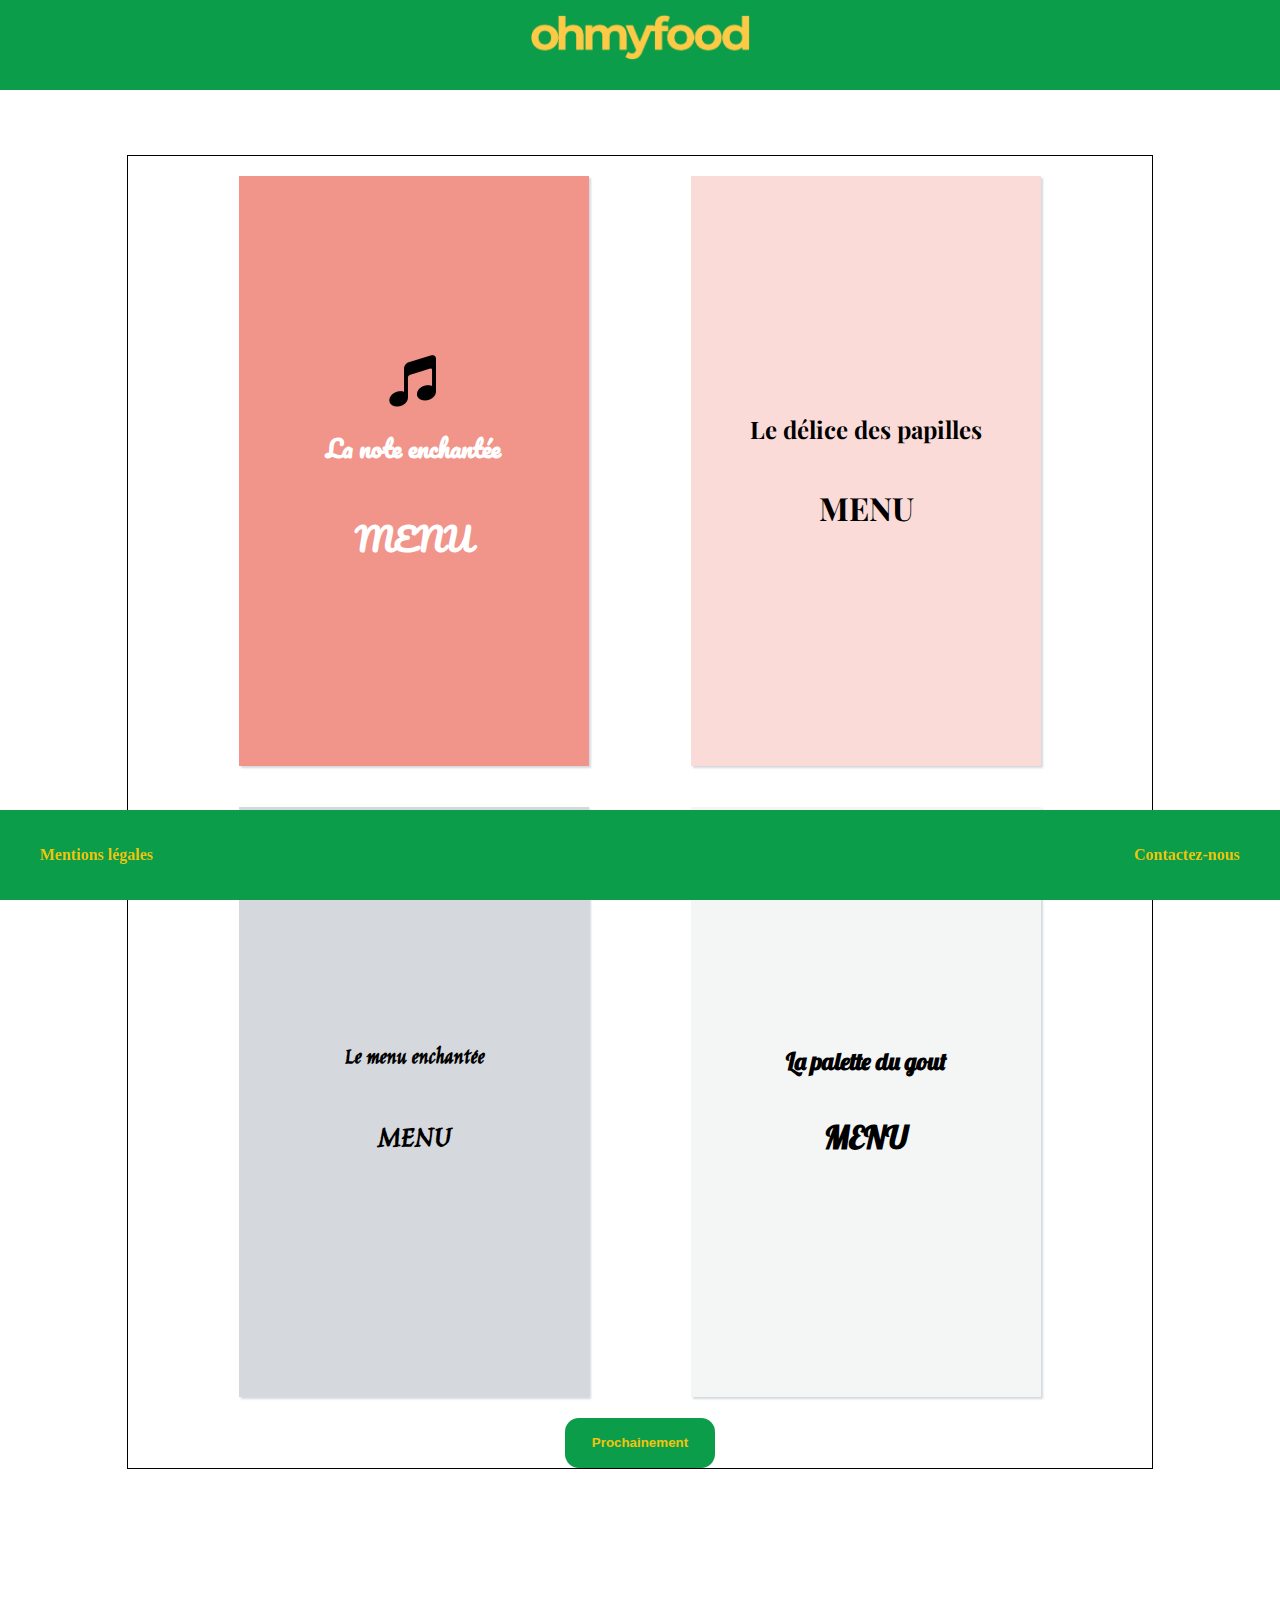
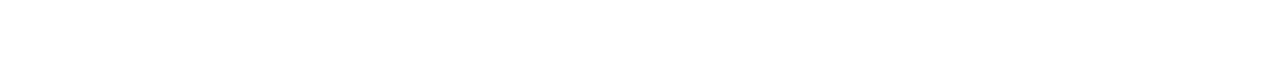
<file: index.html>
﻿<!DOCTYPE html>
<html lang="fr">
	<head>
		<title>OhMyFood</title>
		<link rel="stylesheet" href="css.css" />
		<link href="https://fonts.googleapis.com/css?family=Dancing+Script|Jim+Nightshade|Lobster|Pacifico|Playfair+Display|Zhi+Mang+Xing&display=swap" rel="stylesheet">
		<meta name="viewport" content="width=device-width, initial-scale=1.0">
	</head>
	<!-- page d'accueil -->
		<body>
			<header>
				<a href="index.html" class="lienAccueil"><img class="logo" src="images/logoOh.png" /></a>
			</header>
				<div class="hu">
					<section id="sectionUn">
						<div class="grow">
						<img src="images/icon.png" alt="" />
						<h2>La note enchantée</h2>
						<h1>MENU</h1>
						</div>
					</section>
					<section id="sectionDeux">
						<div class="grow">
						<h2>Le délice des papilles</h2>
						<h1>MENU</h1>
						</div>
					</section>
					<section id="sectionTrois">
						<div class="grow">
						<h2>Le menu enchantée</h2>
						<h1>MENU</h1>
						</div>
					</section>
					<section id="sectionQuatre">
						<div class="grow">
						<h2>La palette du gout</h2>
						<h1>MENU</h1>
						</div>
					</section>

					<div class="mainPro">
							<button class="pro"><a href="proch.html">Prochainement</a></button>
					</div>
				</div>

				<!-- pied de page -->
							
			<footer>
				<a class="ml" id="wiggle" href="">Mentions légales</a><a  class="cn" id="wiggle" href="">Contactez-nous</a>
			</footer>
		</body>
</html>
</file>
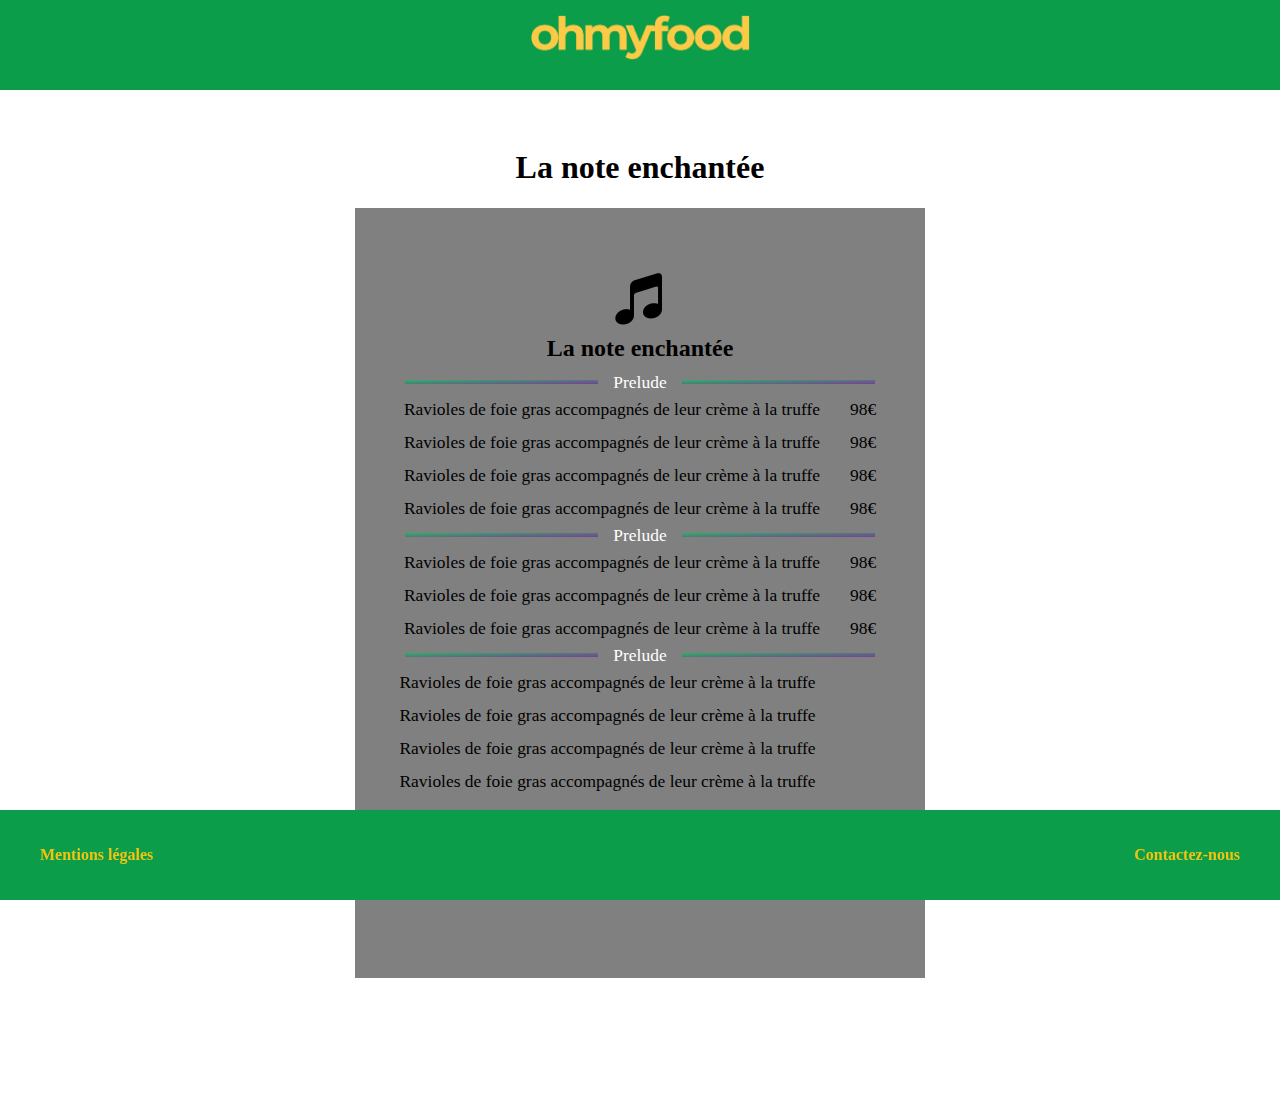
<file: menuTest.html>
<!DOCTYPE html>
<html lang="fr">
	<head>
		<title>OhMyFood</title>
		<link rel="stylesheet" href="css.css" />
		<link href="https://fonts.googleapis.com/css?family=Dancing+Script|Jim+Nightshade|Lobster|Pacifico|Playfair+Display|Zhi+Mang+Xing&display=swap" rel="stylesheet">
		<meta name="viewport" content="width=device-width, initial-scale=1.0">
	</head>
	<!-- page d'accueil -->
		<body>
			<header>
				<a href="index.html" class="lienAccueil"><img class="logo" src="images/logoOh.png" /></a>
			</header>
						<div class="menuExemple">
						<h1>La note enchantée</h1>
							<article id="menuUn">
								
									<img id="logoIc" src="images/icon.png" alt=""/>
									<h2>La note enchantée</h2>
									<!-- titre section-->
									<main id="ligneTitrePlat"><hr/><a class="souligneMoi">Prelude</a><hr/></main>
									<section id="menuPlat">
									<p>Ravioles de foie gras accompagnés de leur crème à la truffe<span>98€</span></p>
									<p>Ravioles de foie gras accompagnés de leur crème à la truffe<span>98€</span></p>
									<p>Ravioles de foie gras accompagnés de leur crème à la truffe<span>98€</span></p>
									<p>Ravioles de foie gras accompagnés de leur crème à la truffe<span>98€</span></p>
									</section>
									<!-- fin titre section -->
									<main id="ligneTitrePlat"><hr/><a class="souligneMoi">Prelude</a><hr/></main>
									<section id="menuPlat">
									<p>Ravioles de foie gras accompagnés de leur crème à la truffe<span>98€</span></p>
									<p>Ravioles de foie gras accompagnés de leur crème à la truffe<span>98€</span></p>
									<p>Ravioles de foie gras accompagnés de leur crème à la truffe<span>98€</span></p>
									</section>

									
									<main id="ligneTitrePlat"><hr/><a class="souligneMoi">Prelude</a><hr/></main>
									<section id="menuPlat" class="dernierSectionMenu">

									<p>Ravioles de foie gras accompagnés de leur crème à la truffe</p>
									<p>Ravioles de foie gras accompagnés de leur crème à la truffe</p>
									<p>Ravioles de foie gras accompagnés de leur crème à la truffe</p>
									<p>Ravioles de foie gras accompagnés de leur crème à la truffe</p>
									</section>
									<section class="precision" id="menuPlat">
										<p class="precision" ><img src="images/icon.png" alt=""/>La note enchantée</p>
									</section>
							</article>
						</div>
			<footer>
				<a class="ml" id="wiggle" href="">Mentions légales</a><a class="cn" id="wiggle" href="">Contactez-nous</a>
			</footer>
		</body>
</html>
</file>
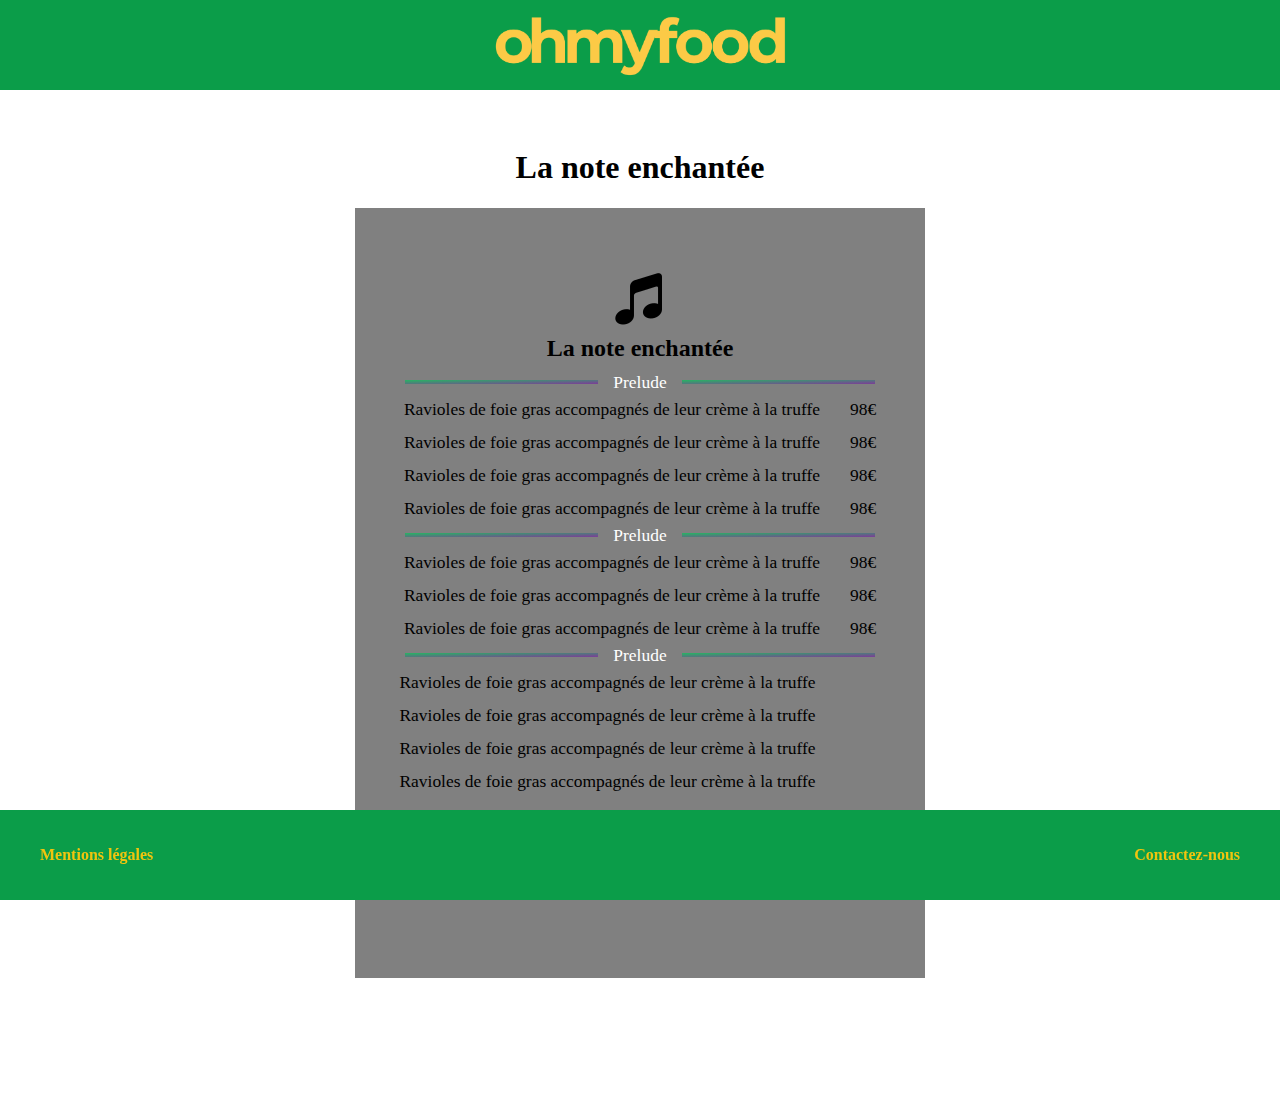
<file: menuUn.html>
<!DOCTYPE html>
<html lang="fr">
	<head>
		<title>OhMyFood</title>
		<link rel="stylesheet" href="css.css" />
		<meta charset="UTF-8" />
		<meta name="viewport" content="width=device-width, initial-scale=1.0">
	</head>
	<!-- page d'accueil -->
		<body>
			<header>
				<img class="logo" src="images/logoOh.png" />
			</header>
						<div class="menuExemple">
						<h1>La note enchantée</h1>
							<article id="menuUn">
								
									<img id="logoIc" src="images/icon.png" alt=""/>
									<h2>La note enchantée</h2>
									<!-- titre section-->
									<main id="ligneTitrePlat"><hr/><a class="souligneMoi">Prelude</a><hr/></main>
									<section id="menuPlat">
									<p>Ravioles de foie gras accompagnés de leur crème à la truffe<span>98€</span></p>
									<p>Ravioles de foie gras accompagnés de leur crème à la truffe<span>98€</span></p>
									<p>Ravioles de foie gras accompagnés de leur crème à la truffe<span>98€</span></p>
									<p>Ravioles de foie gras accompagnés de leur crème à la truffe<span>98€</span></p>
									</section>
									<!-- fin titre section -->
									<main id="ligneTitrePlat"><hr/><span class="souligneMoi">Prelude</span><hr/></main>
									<section id="menuPlat">
									<p>Ravioles de foie gras accompagnés de leur crème à la truffe<span>98€</span></p>
									<p>Ravioles de foie gras accompagnés de leur crème à la truffe<span>98€</span></p>
									<p>Ravioles de foie gras accompagnés de leur crème à la truffe<span>98€</span></p>
								
									</section>

									
									<main id="ligneTitrePlat"><hr/><span class="souligneMoi">Prelude</span><hr/></main>
									<section id="menuPlat" class="dernierSectionMenu">

									<p>Ravioles de foie gras accompagnés de leur crème à la truffe</p>
									<p>Ravioles de foie gras accompagnés de leur crème à la truffe</p>
									<p>Ravioles de foie gras accompagnés de leur crème à la truffe</p>
									<p>Ravioles de foie gras accompagnés de leur crème à la truffe</p>
									</section>
									<section class="precision" id="menuPlat">
										<p class="precision"><img src="images/icon.png" alt=""/>La note enchantée</p>
									</section>
							</article>
						</div>
			<footer>
				<a class="ml" href="">Mentions légales</a><a class="cn" href="">Contactez-nous</a>
			</footer>
		</body>
</html>
</file>
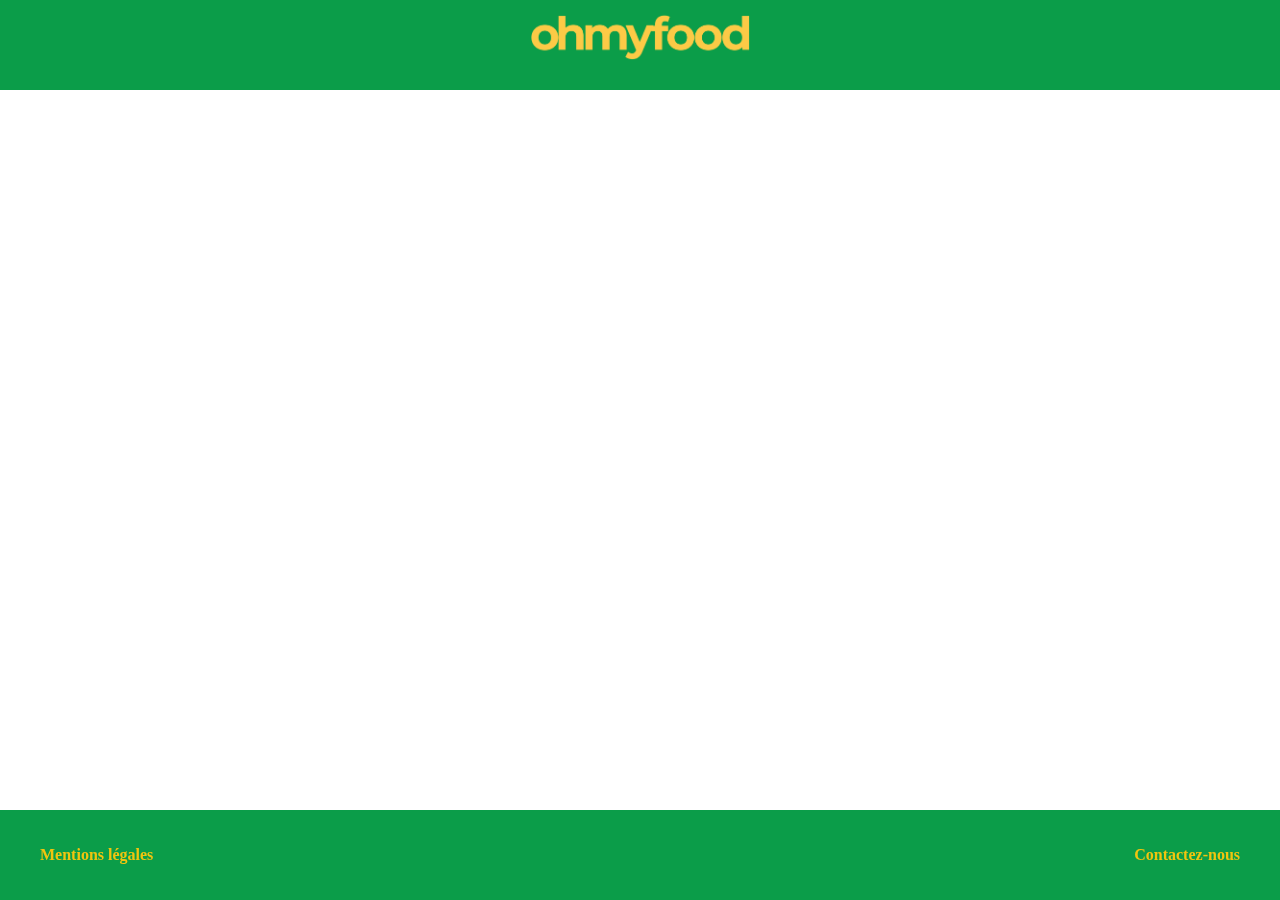
<file: proch.html>
<!DOCTYPE html>
<html lang="fr">
	<head>
		<title>OhMyFood</title>
		<title>Prochainement</title>
		<link rel="stylesheet" href="css.css" />
		<link href="https://fonts.googleapis.com/css?family=Dancing+Script|Jim+Nightshade|Lobster|Pacifico|Playfair+Display|Zhi+Mang+Xing&display=swap" rel="stylesheet">
		<meta charset="UTF-8" />
		<meta name="viewport" content="width=device-width, initial-scale=1.0">
	</head>
	<!-- page d'accueil -->
		<body>
			<header>
				<a href="index.html" class="lienAccueil"><img class="logo" src="images/logoOh.png" /></a>
			</header>
					<div class="menuExemple">
						<div class="loading"></div>
					</div>
			<footer>
				<a class="ml" id="wiggle" href="">Mentions légales</a><a class="cn" id="wiggle" href="">Contactez-nous</a>
			</footer>
		</body>
</html>
</file>
<file: css.css>
body {
	background-color: white;
	margin: 0px;
	display: flex;
	justify-content:center;
	align-items:center;
	overflow:scroll;
	overflow-x:hidden;
	flex-direction:column;
}



header{
	position:absolute;
	top:0px;
	left:0px;
	right:0px;
	height:10%;
	background-color:#0B9D49;
	display:flex;
	justify-content:center;
	align-items:center;
	margin:0px;
	margin-bottom:50px;
	z-index:2;
}





footer {
	position: fixed;
	bottom: 0px;
	left: 0px;
	right: 0px;
	height:10%;
	background-color: #0B9D49;
	display: flex;
	justify-content: center;
	align-items: center;
	margin: 0px;
	z-index: 2;
}


footer a{
	font-size:1em;
}

/* menu exemple */


.ml{
	position:fixed;
	left:40px;
}
.cn{
	position:fixed;
	right:40px;
	font-weight:bold;
	

}

.ml , .cn{
	color:#F1C40F;
	text-decoration:none;
	font-weight:bold;
}

.logo, .lienAccueil{
	height:75%;
	margin:0px;
	padding:0px;

}


/* menuUn css */


.hu{
	margin-top:155px;
	width:80%;
	height:100%;
	border:1px solid black;
	margin-bottom:190px;
	display:flex;
	justify-content:center;
	flex-wrap:wrap;


}

.hu section{
	width:30%;
	height:45%;
	box-shadow:2px 2px 2px #D5D8DC;
	min-height:590px;
	min-width:350px;
	margin-left:5%;
	margin-right:5%;
	margin-top:2%;
	margin-bottom:2%;
	display:flex;
	align-items:center;
	justify-content:center;
	flex-direction:column;
}
.mainPro{
	display:flex;
	justify-content:center;
	width:100%;

}
.mainPro a{
	text-decoration:none;
	color:#F1C40F;
}
.pro{
	width:150px;
	height:50px;
	background-color:#0B9D49;
	border:0px solid #F1C40F;
	color:#F1C40F;
	font-weight:bold;
	border-radius:14px;
}


/* mise en page index les menus textuelles et images*/

#menuUn{
	margin-bottom:40px;
	min-width:500px;
	min-height:700px;
	background-color:grey;
	display:flex;
	flex-direction:column;
	align-items:center;
	padding:5%;
}



.menuExemple{
	margin-top:10%;
	margin-bottom:100px;
	display:flex;
	flex-direction:column;
	align-items:center;
	width:55%;
	padding:0px; 
}

#menuPlat{
/* instructions */
	display:flex;
	flex-direction:column;
	align-items:center;
	width:100%;
	margin-left:5%;
	margin-right:5%;

}

.dernierSectionMenu{
	display:flex;
	flex-direction:column;
	align-items:center;
	width:100%;
}

.dernierSectionMenu p{
	flex-wrap:nowrap;
	margin-right:13%;
	margin-bottom:6px;
	margin-top:6px;
}

#menuPlat p{
	font-size:1.09rem;
	flex-wrap:nowrap;
	margin-bottom:6px;
	margin-top:6px;
}

#menuPlat span{
	padding-left:30px;
}
/*  */





#menuUn h2{
	margin:10px;
}


#menuUn #logoIc{
	margin-top:30px;
}



.ligne{
	width:35%;
	height:4px;
	background-color:black;
	margin-right:30px;
	margin-left:30px;
}


/* ligne Titre */
#ligneTitrePlat{
	display:flex;
	flex-direction:row;
	width:100%;
}

hr{
	width:100%;
	min-width:100px;
	height:4px;
	background: linear-gradient(to bottom right, #28B463, #7D3C98);
	border:none;
	color:white;
	margin-left:15px;
	margin-right:15px;
}





.precision{
	margin-top:10px;
	display:flex;
	flex-direction:row;
	align-items:center;
	max-height:52px;
	height:52px;
}

.precision img{
	margin-right:15px;
}

/*                                          */

/* décoration mise en page des menus de l'accueil */

#sectionUn{
	background-color:#F1948A;
	font-family: 'Pacifico', cursive;
	color:white;
}

#sectionDeux{
	background-color:#FADBD8;
	font-family: 'Playfair Display', serif;
}

#sectionTrois{
	background-color:#D5D8DC;
	font-family: 'Jim Nightshade', cursive;
	
}
#sectionQuatre{
	background-color:#F4F6F6;
	font-family: 'Lobster', cursive;
	
}









/* effet animation css */
.grow{
	display:flex;
	flex-direction:column;
	align-items:center;
}

.grow { 
	transition: all .2s ease-in-out; 
}

.grow:hover { 
	transform: scale(1.05);
	opacity:0.6;

}

.souligneMoi{
	background-image: linear-gradient(180deg, transparent 65%, red 0);
  	background-repeat: no-repeat;
  	background-size: 0 100%;
  	transition: background-size .4s ease;
  	font-size:1.09rem;
  	color:white;
}

.souligneMoi:hover {
  background-size: 100% 100%;
}


/* wiggle */

#wiggle:hover {
  -webkit-animation-name: wiggle;
  -ms-animation-name: wiggle;
  -ms-animation-duration: 1000ms;
  -webkit-animation-duration: 1000ms;
  -webkit-animation-iteration-count: 1;
  -ms-animation-iteration-count: 1;
  -webkit-animation-timing-function: ease-in-out;
  -ms-animation-timing-function: ease-in-out;
}

@-webkit-keyframes wiggle {
  0% {-webkit-transform: rotate(10deg);}
  25% {-webkit-transform: rotate(-10deg);}
  50% {-webkit-transform: rotate(20deg);}
  75% {-webkit-transform: rotate(-5deg);}
  100% {-webkit-transform: rotate(0deg);}
}

@-ms-keyframes wiggle {
  0% {-ms-transform: rotate(1deg);}
  25% {-ms-transform: rotate(-1deg);}
  50% {-ms-transform: rotate(1.5deg);}
  75% {-ms-transform: rotate(-5deg);}
  100% {-ms-transform: rotate(0deg);}
}

@keyframes wiggle {
  0% {transform: rotate(10deg);}
  25% {transform: rotate(-10deg);}
  50% {transform: rotate(20deg);}
  75% {transform: rotate(-5deg);}
  100% {transform: rotate(0deg);}
}


/* effet ellipsis */

.loading {
  font-size: 5em;
  width:80px;
  display:flex;
  align-items:center;
  color:green;
}

.loading:after {
  overflow: hidden;
  display: inline-block;
  vertical-align: bottom;
  -webkit-animation: ellipsis steps(4,end) 1000ms infinite;      
  animation: ellipsis steps(4,end) 1000ms infinite;
  content: "\2026"; /* ascii code for the ellipsis character */
  width: 0px;
}

@keyframes ellipsis {
  to {
    width: 3em;    
  }
}

@-webkit-keyframes ellipsis {
  to {
    width: 3em;    
  }
}
</file>
